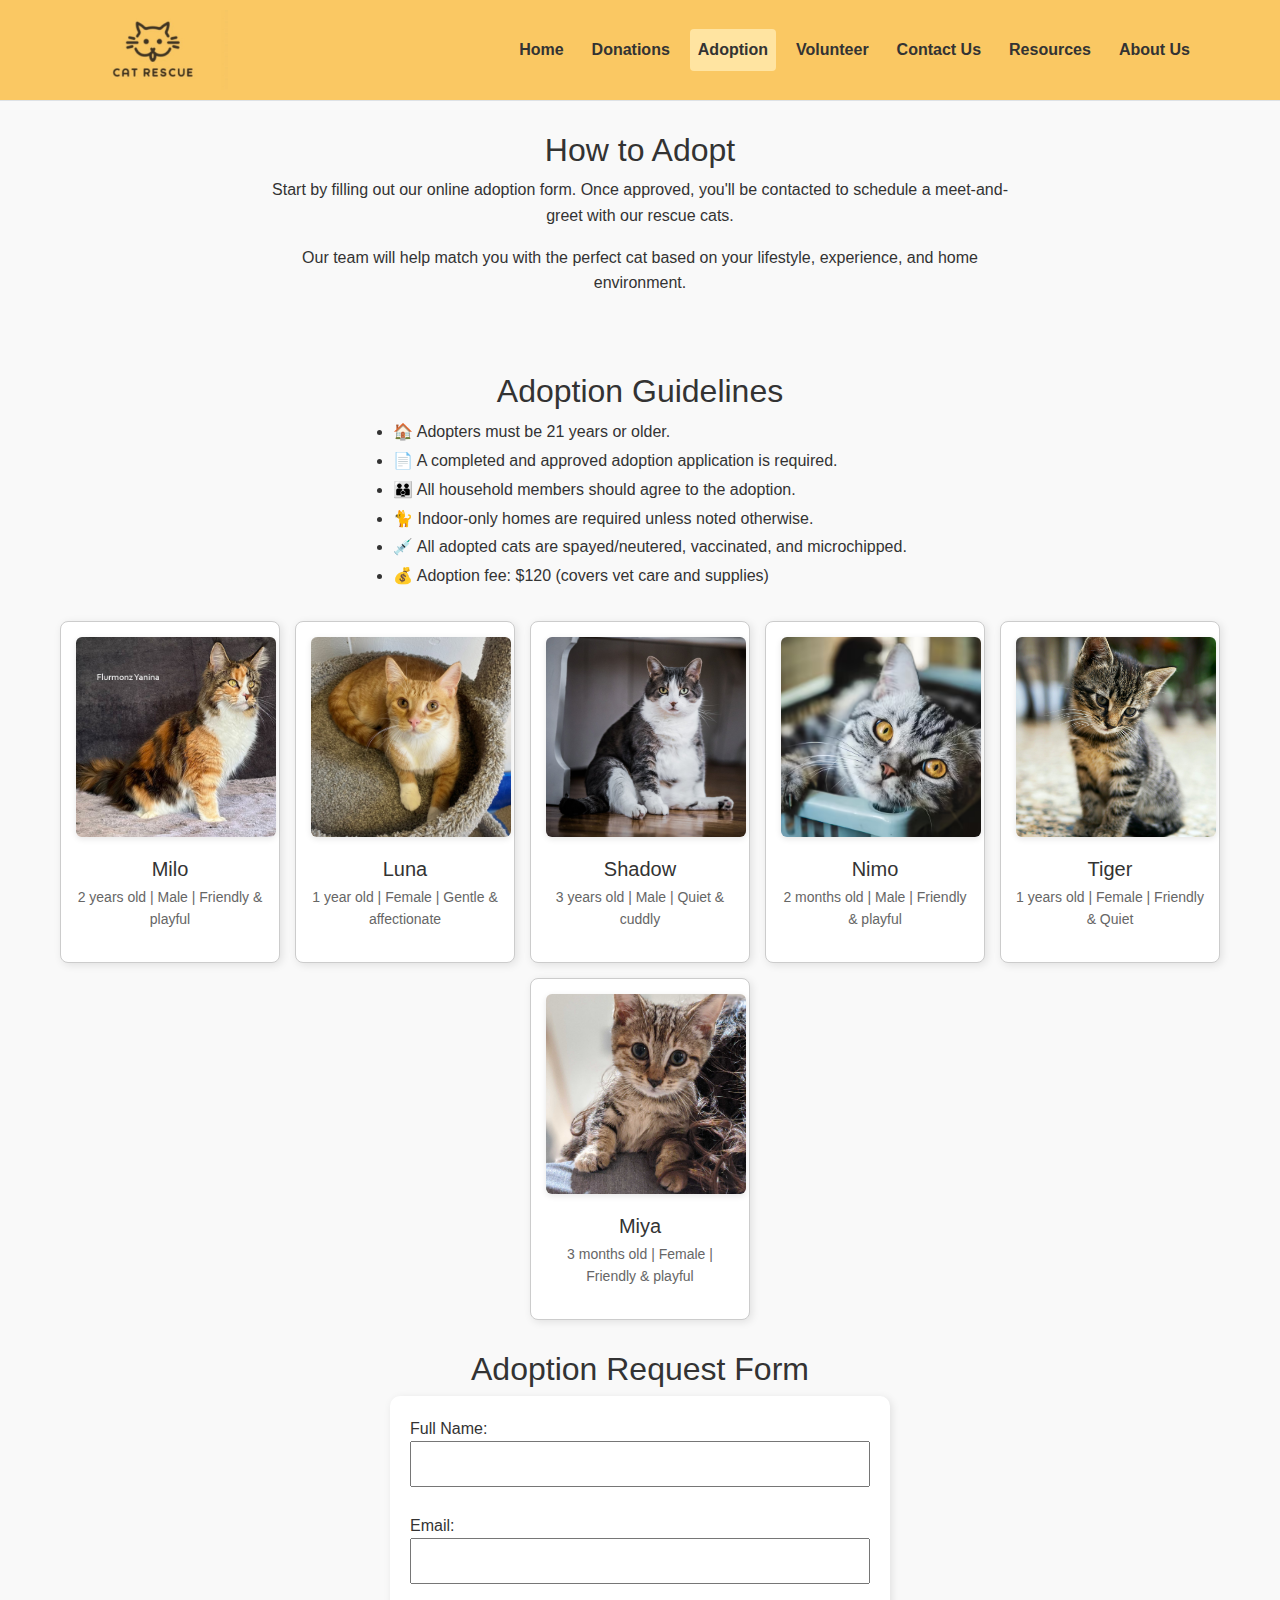
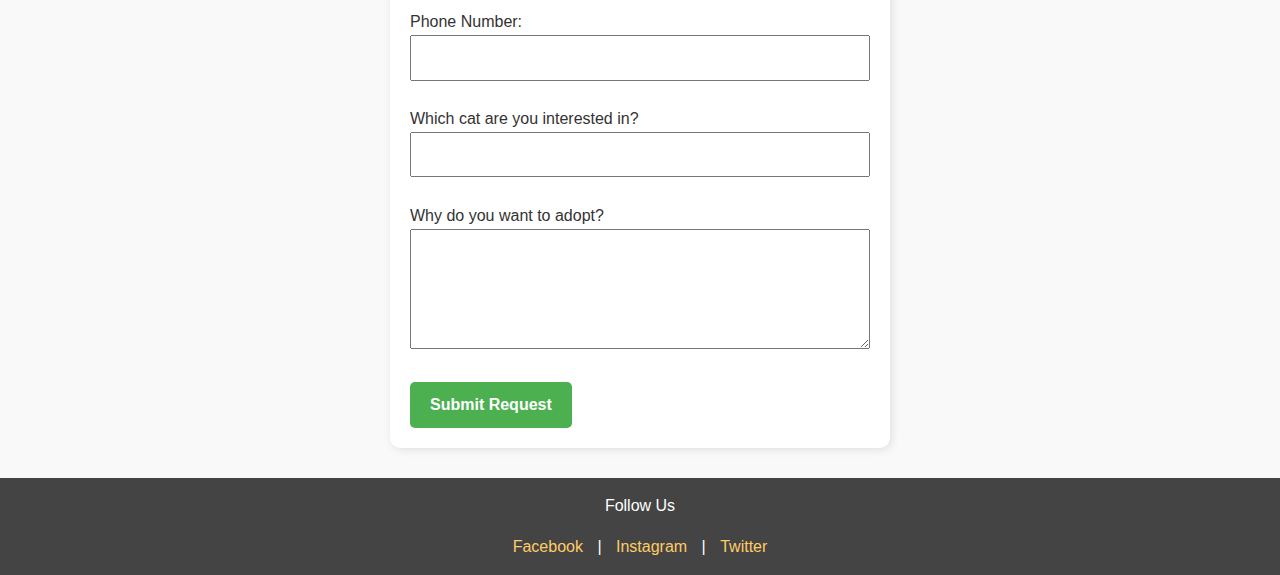
<file: adoption.html>
<!DOCTYPE html>
<html lang="en">
<head>
  <meta charset="UTF-8">
  <title>Adoption - Fremont Cat Rescue</title>
  <link href="https://cdn.jsdelivr.net/npm/bootstrap@5.3.3/dist/css/bootstrap.min.css" rel="stylesheet">
  <link rel="stylesheet" href="css/style.css">

  <link rel="icon" type="image/png" href="images/icon.png">

</head>

<script defer src="https://cdn.jsdelivr.net/npm/bootstrap@5.3.3/dist/js/bootstrap.bundle.min.js"></script>

<body>

  <!-- Header + Navigation -->
<a class="visually-hidden-focusable position-absolute m-2 p-2 bg-dark text-white rounded" href="#main">Skip to content</a>

<header class="border-bottom">
  <nav class="navbar navbar-expand-lg navbar-light" style="background:#fac863;">
    <div class="container">
      <a class="navbar-brand d-flex align-items-center" href="index.html" aria-label="Fremont Cat Rescue home">
        <img src="images/logo.jpg" alt="Fremont Cat Rescue logo" class="brand-logo" loading="lazy">
      </a>

      <button class="navbar-toggler" type="button"
              data-bs-toggle="collapse" data-bs-target="#primaryNav"
              aria-controls="primaryNav" aria-expanded="false" aria-label="Toggle navigation">
        <span class="navbar-toggler-icon"></span>
      </button>

      <div id="primaryNav" class="collapse navbar-collapse">
        <ul class="navbar-nav ms-auto mb-2 mb-lg-0 fw-bold">
          <li class="nav-item"><a class="nav-link" href="index.html" >Home</a></li>
          <li class="nav-item"><a class="nav-link" href="donations.html">Donations</a></li>
          <li class="nav-item"><a class="nav-link" href="adoption.html" aria-current="page">Adoption</a></li>
          <li class="nav-item"><a class="nav-link" href="volunteer.html">Volunteer</a></li>
          <li class="nav-item"><a class="nav-link" href="contact.html" >Contact Us</a></li>
          <li class="nav-item"><a class="nav-link" href="resources.html" >Resources</a></li>
          <li class="nav-item"><a class="nav-link" href="about.html" >About Us</a></li>
        </ul>
      </div>
    </div>
  </nav>
</header>
<main>
  <!-- How to Adopt -->
  <section class="adoption-process" >
    <h2>How to Adopt</h2>
    <p>Start by filling out our online adoption form. Once approved, you'll be contacted to schedule a meet-and-greet with our rescue cats.</p>
    <p>Our team will help match you with the perfect cat based on your lifestyle, experience, and home environment.</p>
  </section>

  <!-- Adoption Rules -->
  <section class="adoption-rules" >
    <h2>Adoption Guidelines</h2>
    <ul>
      <li>🏠 Adopters must be 21 years or older.</li>
      <li>📄 A completed and approved adoption application is required.</li>
      <li>👪 All household members should agree to the adoption.</li>
      <li>🐈 Indoor-only homes are required unless noted otherwise.</li>
      <li>💉 All adopted cats are spayed/neutered, vaccinated, and microchipped.</li>
      <li>💰 Adoption fee: $120 (covers vet care and supplies)</li>
    </ul>
  </section>


 <!-- Adoptable Cats -->
<div class="gallery-flex">
  <div class="cat-card">
    <img src="images/cat5.jpg" alt="Milo">
    <h3>Milo</h3>
    <p>2 years old | Male | Friendly & playful</p>

  </div>
  <div class="cat-card">
    <img src="images/cat7.jpg" alt="Luna">
    <h3>Luna</h3>
    <p>1 year old | Female | Gentle & affectionate</p>
  </div>
  <div class="cat-card">
    <img src="images/cat3.jpg" alt="Shadow">
    <h3>Shadow</h3>
    <p>3 years old | Male | Quiet & cuddly</p>
  </div>
   <div class="cat-card">
    <img src="images/cat1.jpg" alt="Nimo">
    <h3>Nimo</h3>
    <p>2 months old | Male | Friendly & playful</p>
    
  </div>
   <div class="cat-card">
    <img src="images/cat4.jpg" alt="Tiger">
    <h3>Tiger</h3>
    <p>1 years old | Female | Friendly & Quiet</p>
    
  </div>
   <div class="cat-card">
    <img src="images/cat6.jpg" alt="Miya">
    <h3>Miya</h3>
    <p>3 months old | Female | Friendly & playful</p>
    
  </div>
</div>
 


<section class="adoption-form" style="padding: 30px; background-color: #f9f9f9;">
  <h2 style="text-align: center;">Adoption Request Form</h2>
  <form action="#" method="POST" style="max-width: 500px; margin: auto;">
    <label for="full-name">Full Name:</label><br>
    <input type="text" id="full-name" name="full-name" required style="width: 100%; padding: 8px;"><br><br>

    <label for="email">Email:</label><br>
    <input type="email" id="email" name="email" required style="width: 100%; padding: 8px;"><br><br>

    <label for="phone">Phone Number:</label><br>
    <input type="tel" id="phone" name="phone" required style="width: 100%; padding: 8px;"><br><br>

    <label for="cat-name">Which cat are you interested in?</label><br>
    <input type="text" id="cat-name" name="cat-name" required style="width: 100%; padding: 8px;"><br><br>

    <label for="message">Why do you want to adopt?</label><br>
    <textarea id="message" name="message" rows="4" required style="width: 100%; padding: 8px;"></textarea><br><br>

    <button type="submit" style="padding: 10px 20px; background: #4CAF50; color: white; font-weight: bold; border: none; border-radius: 5px;">Submit Request</button>
  </form>
</section>
</main>

  <!-- Footer -->
  <footer class="footer">
    <p>Follow Us</p>
    <a href="#">Facebook</a> |
    <a href="#">Instagram</a> |
    <a href="#">Twitter</a>
  </footer>
</body>
</html>
</file>
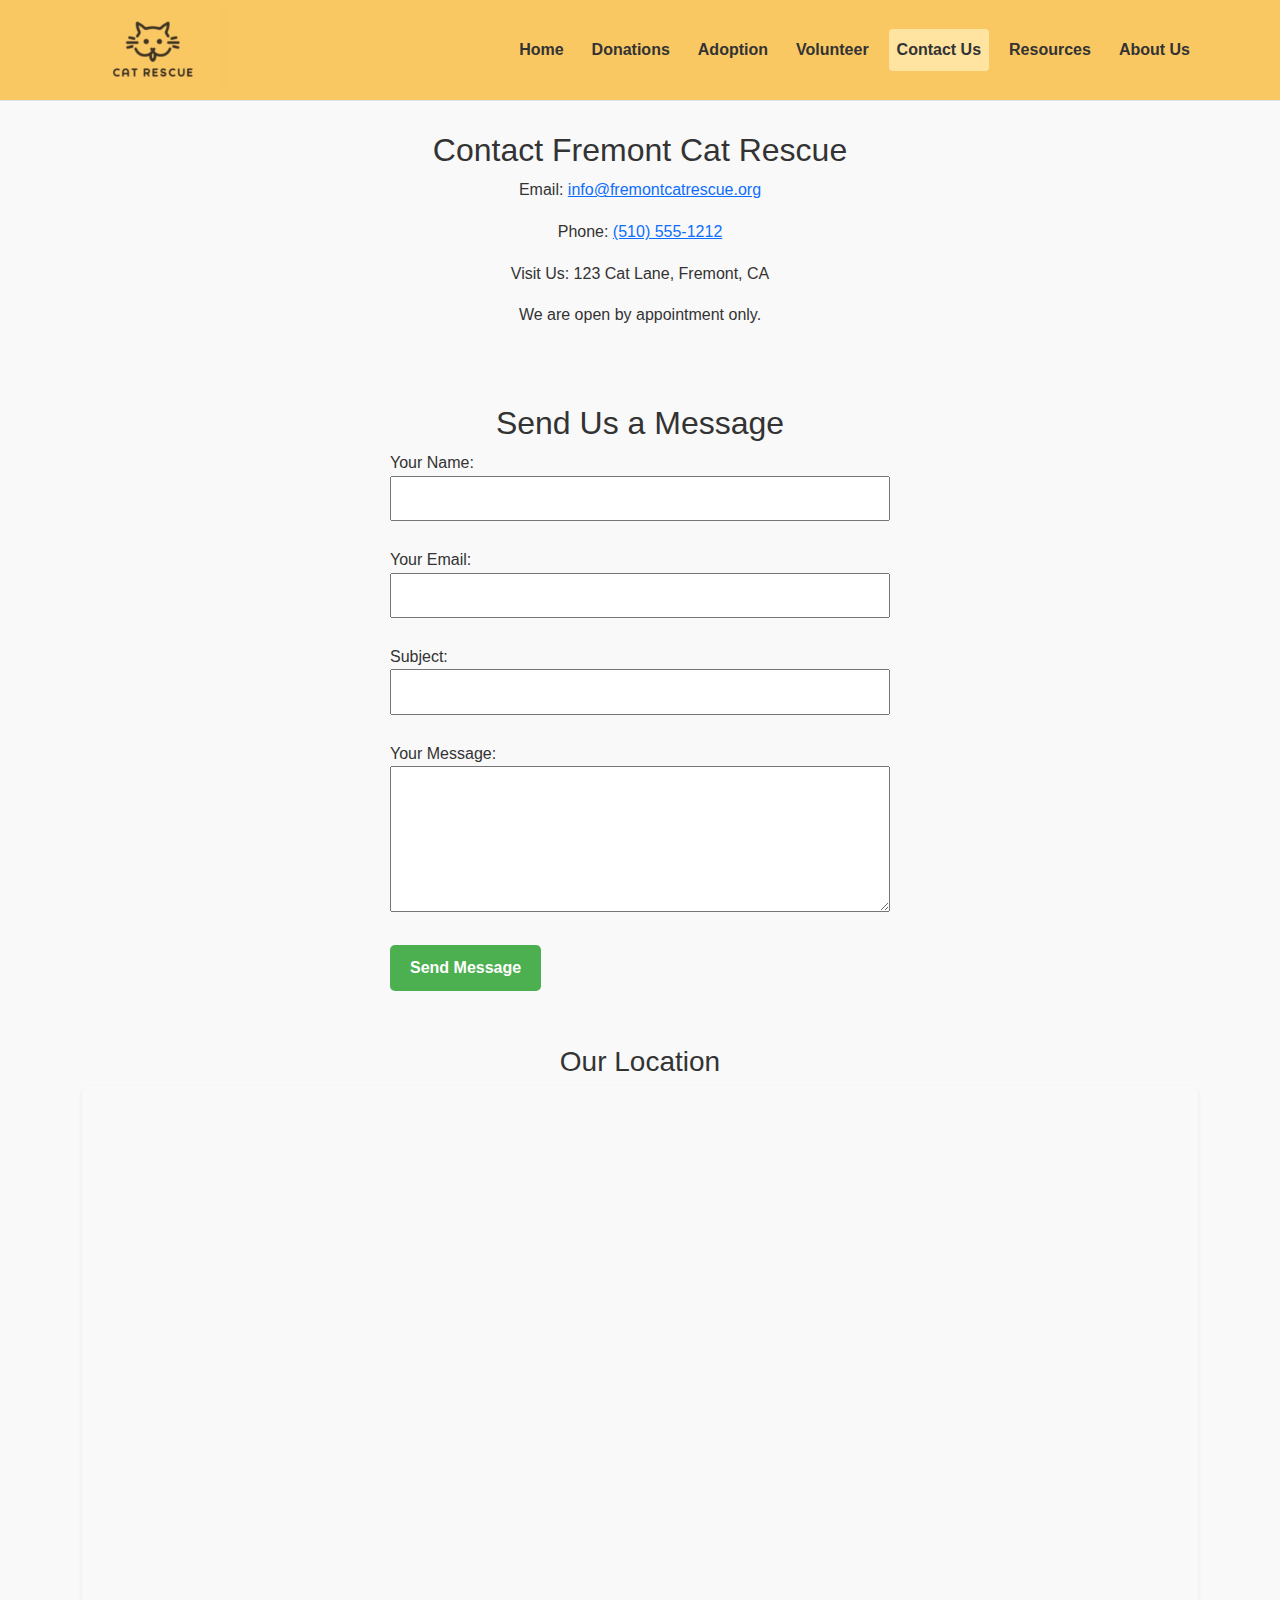
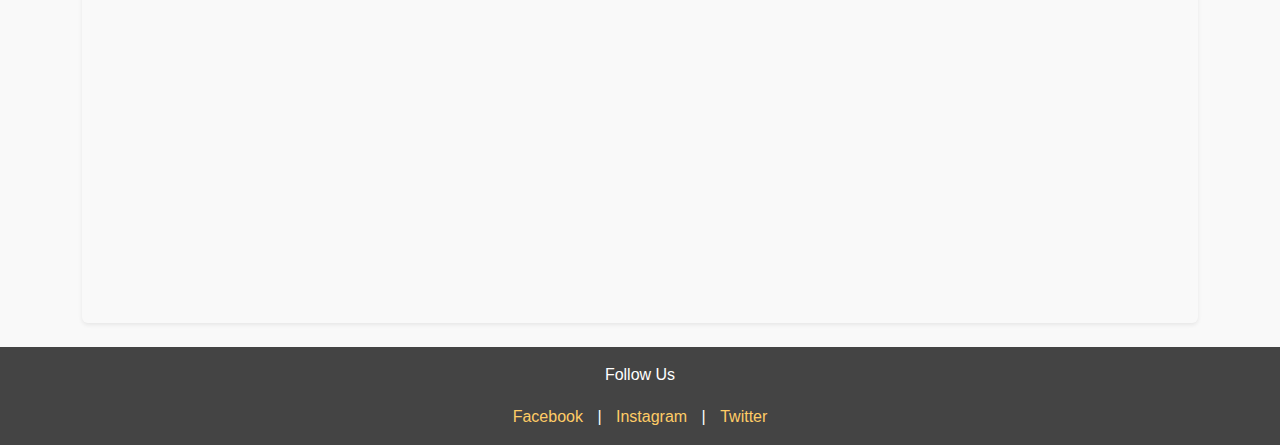
<file: contact.html>
<!DOCTYPE html>
<html lang="en">
<head>
  <meta charset="UTF-8">
  <title>Contact Us - Fremont Cat Rescue</title>
  <link href="https://cdn.jsdelivr.net/npm/bootstrap@5.3.3/dist/css/bootstrap.min.css" rel="stylesheet">
  <link rel="stylesheet" href="css/style.css">

  <link rel="icon" type="image/png" href="images/icon.png">

</head>

<script defer src="https://cdn.jsdelivr.net/npm/bootstrap@5.3.3/dist/js/bootstrap.bundle.min.js"></script>

<body>

  <!-- Header + Navigation -->
<a class="visually-hidden-focusable position-absolute m-2 p-2 bg-dark text-white rounded" href="#main">Skip to content</a>

<header class="border-bottom">
  <nav class="navbar navbar-expand-lg navbar-light" style="background:#fac863;">
    <div class="container">
      <a class="navbar-brand d-flex align-items-center" href="index.html" aria-label="Fremont Cat Rescue home">
        <img src="images/logo.jpg" alt="Fremont Cat Rescue logo" class="brand-logo" loading="lazy">
      </a>

      <button class="navbar-toggler" type="button"
              data-bs-toggle="collapse" data-bs-target="#primaryNav"
              aria-controls="primaryNav" aria-expanded="false" aria-label="Toggle navigation">
        <span class="navbar-toggler-icon"></span>
      </button>

      <div id="primaryNav" class="collapse navbar-collapse">
        <ul class="navbar-nav ms-auto mb-2 mb-lg-0 fw-bold">
          <li class="nav-item"><a class="nav-link" href="index.html" >Home</a></li>
          <li class="nav-item"><a class="nav-link" href="donations.html">Donations</a></li>
          <li class="nav-item"><a class="nav-link" href="adoption.html">Adoption</a></li>
          <li class="nav-item"><a class="nav-link" href="volunteer.html">Volunteer</a></li>
          <li class="nav-item"><a class="nav-link" href="contact.html" aria-current="page">Contact Us</a></li>
          <li class="nav-item"><a class="nav-link" href="resources.html" >Resources</a></li>
          <li class="nav-item"><a class="nav-link" href="about.html" >About Us</a></li>
        </ul>
      </div>
    </div>
  </nav>
</header>
 <main>
  <!-- Contact Information -->
  <section class="contact-info" >
    <h2>Contact Fremont Cat Rescue</h2>
    <p>Email: <a href="mailto:info@fremontcatrescue.org">info@fremontcatrescue.org</a></p>
    <p>Phone: <a href="tel:+15105551212">(510) 555-1212</a></p>
    <p>Visit Us: 123 Cat Lane, Fremont, CA</p>
    <p>We are open by appointment only.</p>
  </section>

  <!-- Contact Form -->
  <section class="contact-form" >
    <h2 >Send Us a Message</h2>
    <form action="#" method="POST" >
      <label for="name">Your Name:</label><br>
      <input type="text" id="name" name="name" ><br><br>

      <label for="email">Your Email:</label><br>
      <input type="email" id="email" name="email" ><br><br>

      <label for="subject">Subject:</label><br>
      <input type="text" id="subject" name="subject"><br><br>

      <label for="message">Your Message:</label><br>
      <textarea id="message" name="message" rows="5" ></textarea><br><br>

      <button type="submit">Send Message</button>
    </form>
  </section>
 

<div class="container my-4">
  <h1 class="h3 text-center">Our Location</h1>
  <div class="ratio ratio-4x3 rounded shadow-sm">
    <iframe src="https://www.google.com/maps/embed?pb=!1m18!1m12!1m3!1d31212.44775559263!2d-121.95060488916016!3d37.52933199999998!2m3!1f0!2f0!3f0!3m2!1i1024!2i768!4f13.1!3m3!1m2!1s0x808fc6bbf950eeb5%3A0xbcd4b7f90bd954f9!2z5aWn6b6N5bC85aSn5a24!5e1!3m2!1szh-CN!2sus!4v1754538391645!5m2!1szh-CN!2sus" loading="lazy" referrerpolicy="no-referrer-when-downgrade" allowfullscreen></iframe>
  </div>
</div>

</main>


  <!-- Footer -->
  <footer class="footer">
    <p>Follow Us</p>
    <a href="#">Facebook</a> |
    <a href="#">Instagram</a> |
    <a href="#">Twitter</a>
  </footer>
</body>
</html>
</file>
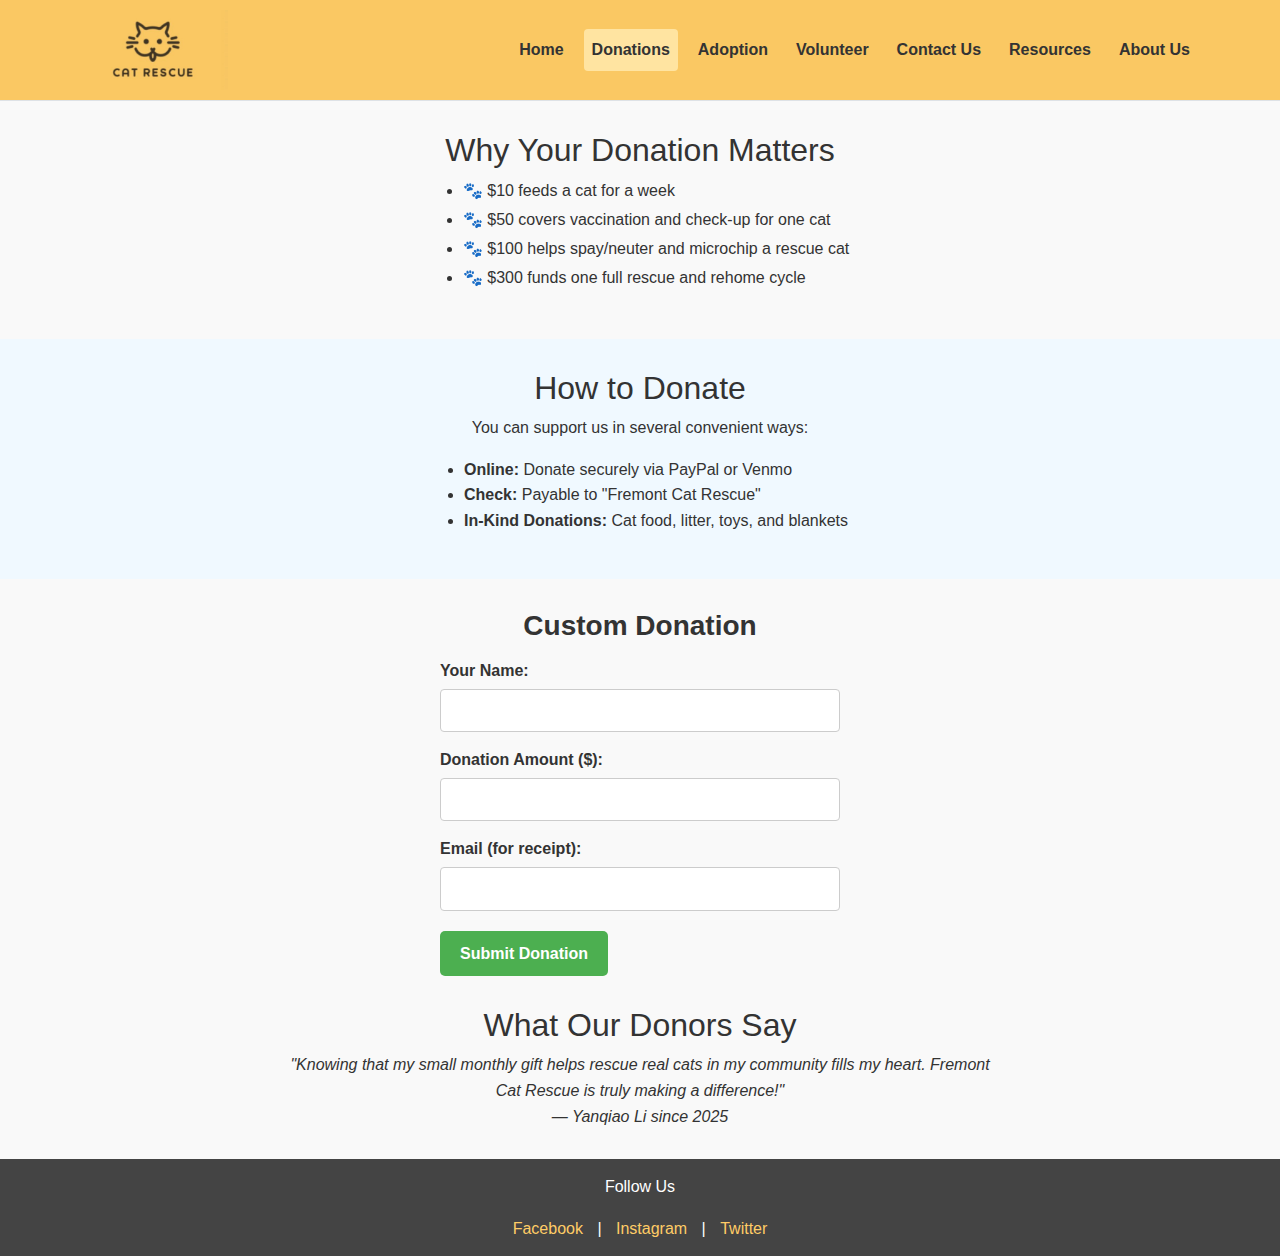
<file: donations.html>
<!DOCTYPE html>
<html lang="en">
<head>
  <meta charset="UTF-8">
  <title>Donations - Fremont Cat Rescue</title>
    <link href="https://cdn.jsdelivr.net/npm/bootstrap@5.3.3/dist/css/bootstrap.min.css" rel="stylesheet">
  <link rel="stylesheet" href="css/style.css">

  <link rel="icon" type="image/png" href="images/icon.png">
</head>

<script defer src="https://cdn.jsdelivr.net/npm/bootstrap@5.3.3/dist/js/bootstrap.bundle.min.js"></script>

<body>

  <!-- Header + Navigation -->
<a class="visually-hidden-focusable position-absolute m-2 p-2 bg-dark text-white rounded" href="#main">Skip to content</a>

<header class="border-bottom">
  <nav class="navbar navbar-expand-lg navbar-light" style="background:#fac863;">
    <div class="container">
      <a class="navbar-brand d-flex align-items-center" href="index.html" aria-label="Fremont Cat Rescue home">
        <img src="images/logo.jpg" alt="Fremont Cat Rescue logo" class="brand-logo" loading="lazy">
      </a>

      <button class="navbar-toggler" type="button"
              data-bs-toggle="collapse" data-bs-target="#primaryNav"
              aria-controls="primaryNav" aria-expanded="false" aria-label="Toggle navigation">
        <span class="navbar-toggler-icon"></span>
      </button>

      <div id="primaryNav" class="collapse navbar-collapse">
        <ul class="navbar-nav ms-auto mb-2 mb-lg-0 fw-bold">
          <li class="nav-item"><a class="nav-link" href="index.html" >Home</a></li>
          <li class="nav-item"><a class="nav-link" href="donations.html" aria-current="page">Donations</a></li>
          <li class="nav-item"><a class="nav-link" href="adoption.html" >Adoption</a></li>
          <li class="nav-item"><a class="nav-link" href="volunteer.html">Volunteer</a></li>
          <li class="nav-item"><a class="nav-link" href="contact.html" >Contact Us</a></li>
          <li class="nav-item"><a class="nav-link" href="resources.html" >Resources</a></li>
          <li class="nav-item"><a class="nav-link" href="about.html" >About Us</a></li>
        </ul>
      </div>
    </div>
  </nav>
</header>
<!DOCTYPE html>
<html lang="en">
<head>
  <meta charset="UTF-8">
  <title>Donations - Fremont Cat Rescue</title>
  <link rel="stylesheet" href="css/style.css">
</head>
<body>
  
  <main>
  <!-- Why Donate -->
<section class="donation-impact">
  <h2>Why Your Donation Matters</h2>
  <ul>
    <li>🐾 $10 feeds a cat for a week</li>
    <li>🐾 $50 covers vaccination and check-up for one cat</li>
    <li>🐾 $100 helps spay/neuter and microchip a rescue cat</li>
    <li>🐾 $300 funds one full rescue and rehome cycle</li>
  </ul>
</section>

<!-- Ways to Give -->
<section class="donation-methods">
  <h2>How to Donate</h2>
  <p>You can support us in several convenient ways:</p>
  <ul>
    <li><strong>Online:</strong> Donate securely via PayPal or Venmo</li>
    <li><strong>Check:</strong> Payable to "Fremont Cat Rescue"</li>
    <li><strong>In-Kind Donations:</strong> Cat food, litter, toys, and blankets</li>
  </ul>
</section>
    
<div class="donation-form-container">
  <h3>Custom Donation</h3>
  <form action="#" method="POST">
    <label for="name">Your Name:</label>
    <input type="text" id="name" name="name" required>

    <label for="amount">Donation Amount ($):</label>
    <input type="number" id="amount" name="amount" required>

    <label for="email">Email (for receipt):</label>
    <input type="email" id="email" name="email" required>

    <button type="submit">Submit Donation</button>
  </form>
</div>
    </section>

    <!-- Testimonials -->
    <section class="testimonial" style="padding: 30px; text-align: center;">
      <h2>What Our Donors Say</h2>
      <blockquote style="font-style: italic; max-width: 700px; margin: auto;">
        "Knowing that my small monthly gift helps rescue real cats in my community fills my heart. Fremont Cat Rescue is truly making a difference!"<br>
        — Yanqiao Li since 2025
      </blockquote>
    </section>
  </main>

  <!-- Footer -->
  <footer class="footer">
    <p>Follow Us</p>
    <a href="#">Facebook</a> |
    <a href="#">Instagram</a> |
    <a href="#">Twitter</a>
  </footer>
</body>
</html>
</file>
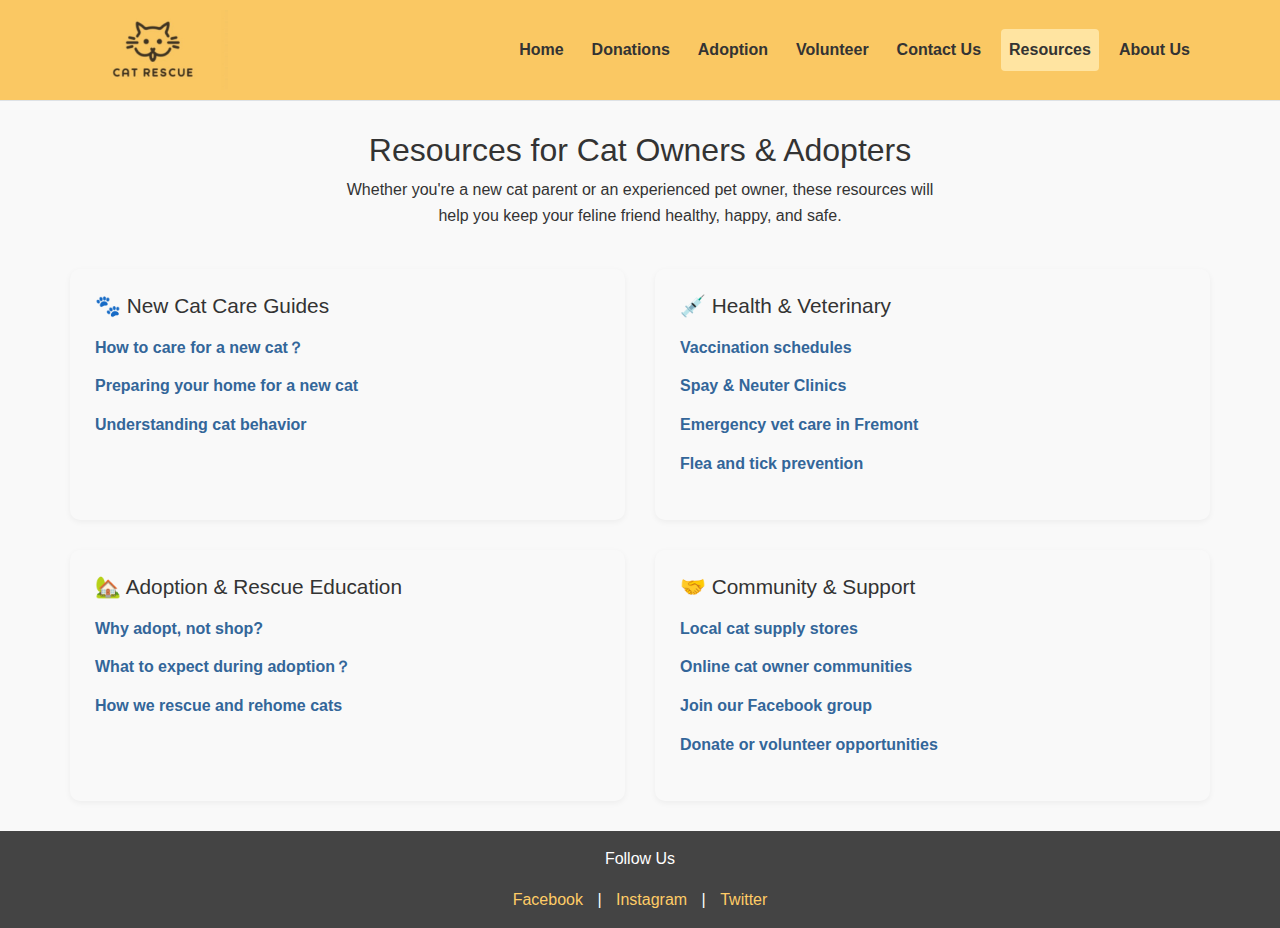
<file: resources.html>
<!DOCTYPE html>
<html lang="en">
<head>
  <meta charset="UTF-8">
  <title>Resources - Fremont Cat Rescue</title>
    <link href="https://cdn.jsdelivr.net/npm/bootstrap@5.3.3/dist/css/bootstrap.min.css" rel="stylesheet">
  <link rel="stylesheet" href="css/style.css">



</head>

<script defer src="https://cdn.jsdelivr.net/npm/bootstrap@5.3.3/dist/js/bootstrap.bundle.min.js"></script>

<body>

  <!-- Header + Navigation -->
<a class="visually-hidden-focusable position-absolute m-2 p-2 bg-dark text-white rounded" href="#main">Skip to content</a>

<header class="border-bottom">
  <nav class="navbar navbar-expand-lg navbar-light" style="background:#fac863;">
    <div class="container">
      <a class="navbar-brand d-flex align-items-center" href="index.html" aria-label="Fremont Cat Rescue home">
        <img src="images/logo.jpg" alt="Fremont Cat Rescue logo" class="brand-logo" loading="lazy">
      </a>

      <button class="navbar-toggler" type="button"
              data-bs-toggle="collapse" data-bs-target="#primaryNav"
              aria-controls="primaryNav" aria-expanded="false" aria-label="Toggle navigation">
        <span class="navbar-toggler-icon"></span>
      </button>

      <div id="primaryNav" class="collapse navbar-collapse">
        <ul class="navbar-nav ms-auto mb-2 mb-lg-0 fw-bold">
          <li class="nav-item"><a class="nav-link" href="index.html" >Home</a></li>
          <li class="nav-item"><a class="nav-link" href="donations.html">Donations</a></li>
          <li class="nav-item"><a class="nav-link" href="adoption.html">Adoption</a></li>
          <li class="nav-item"><a class="nav-link" href="volunteer.html">Volunteer</a></li>
          <li class="nav-item"><a class="nav-link" href="contact.html">Contact Us</a></li>
          <li class="nav-item"><a class="nav-link" href="resources.html" aria-current="page">Resources</a></li>
          <li class="nav-item"><a class="nav-link" href="about.html" >About Us</a></li>
        </ul>
      </div>
    </div>
  </nav>
</header>


  <main class="resources-main">
  <!-- Intro Section -->
  <section class="resources-intro">
    <h2>Resources for Cat Owners & Adopters</h2>
    <p>Whether you're a new cat parent or an experienced pet owner, these resources will help you keep your feline friend healthy, happy, and safe.</p>
  </section>

  <!-- Two-column grid container -->
  <div class="resources-grid">
    
    <!-- New Cat Care -->
    <section class="resource-card">
      <h3>🐾 New Cat Care Guides</h3>
      <ul>
        <li><a href="#">How to care for a new cat？</a> </li>
        <li><a href="#">Preparing your home for a new cat</a> </li>
        <li><a href="#">Understanding cat behavior</a> </li>
      </ul>
    </section>

    <!-- Health & Wellness -->
    <section class="resource-card">
      <h3>💉 Health & Veterinary</h3>
      <ul>
        <li><a href="#">Vaccination schedules</a> </li>
        <li><a href="#">Spay & Neuter Clinics</a> </li>
        <li><a href="#">Emergency vet care in Fremont</a></li>
        <li><a href="#">Flea and tick prevention</a></li>
      </ul>
    </section>

    <!-- Adoption & Rescue Info -->
    <section class="resource-card">
      <h3>🏡 Adoption & Rescue Education</h3>
      <ul>
        <li><a href="#">Why adopt, not shop?</a></li>
        <li><a href="#">What to expect during adoption？</a></li>
        <li><a href="#">How we rescue and rehome cats</a></li>
      </ul>
    </section>

    <!-- Community Support -->
    <section class="resource-card">
      <h3>🤝 Community & Support</h3>
      <ul>
        <li><a href="#">Local cat supply stores</a></li>
        <li><a href="#">Online cat owner communities</a></li>
        <li><a href="#">Join our Facebook group</a></li>
        <li><a href="#">Donate or volunteer opportunities</a></li>
      </ul>
    </section>
  </div>
</main>


  <!-- Footer -->
  <footer class="footer">
    <p>Follow Us</p>
    <a href="#">Facebook</a> |
    <a href="#">Instagram</a> |
    <a href="#">Twitter</a>
  </footer>
</body>
</html>
</file>
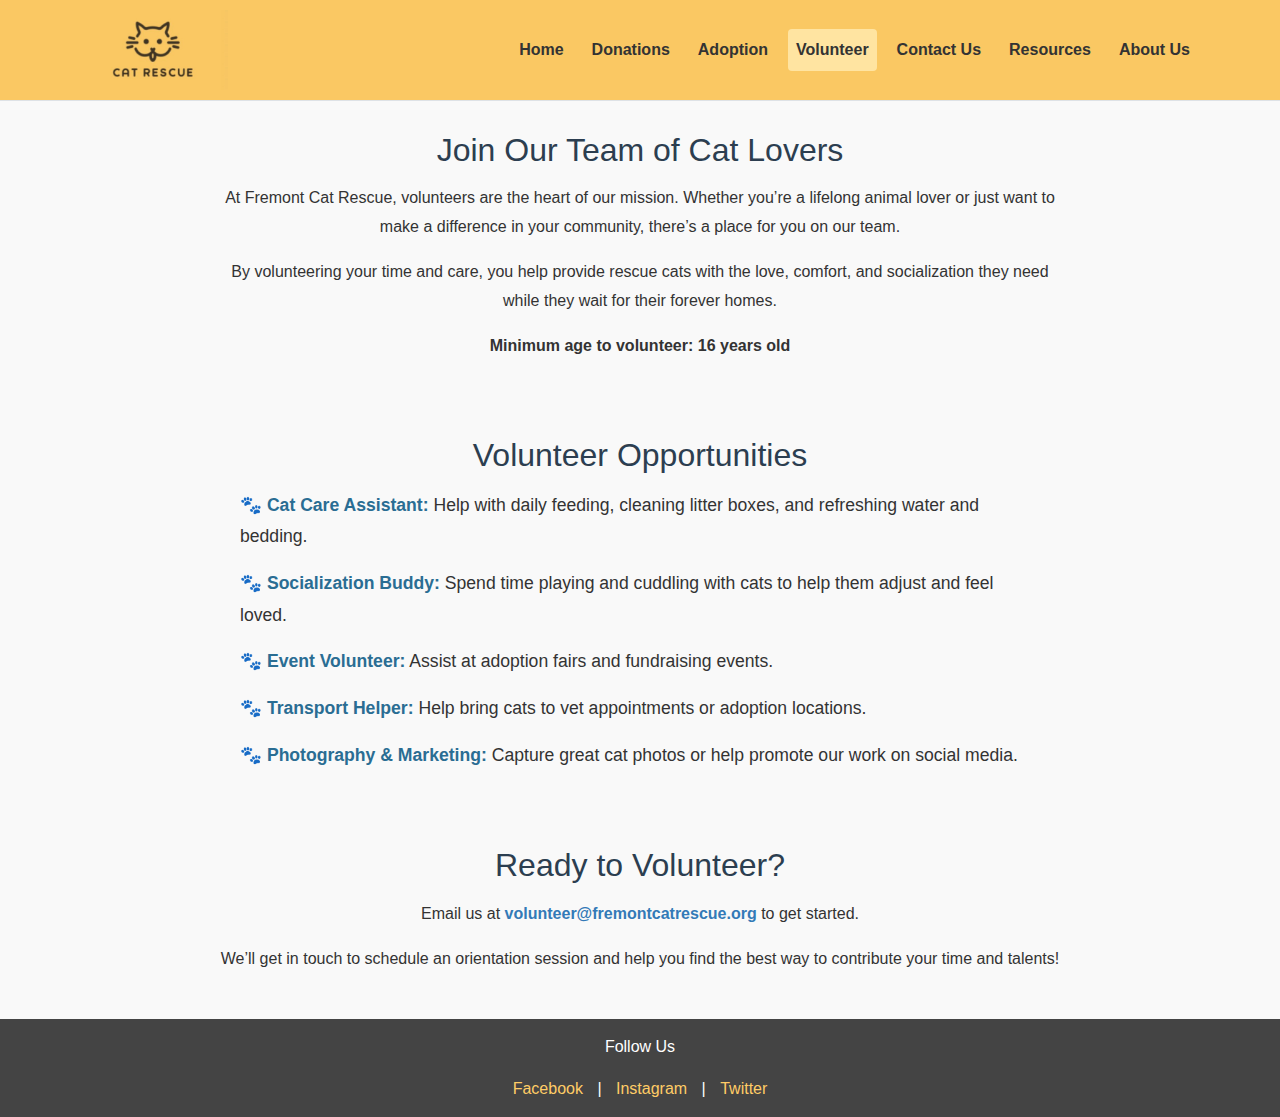
<file: volunteer.html>
<!DOCTYPE html>
<html lang="en">
<head>
  <meta charset="UTF-8">
  <title>Volunteer - Fremont Cat Rescue</title>
    <link href="https://cdn.jsdelivr.net/npm/bootstrap@5.3.3/dist/css/bootstrap.min.css" rel="stylesheet">
  <link rel="stylesheet" href="css/style.css">
  <link rel="icon" type="image/png" href="images/icon.png">

</head>

<script defer src="https://cdn.jsdelivr.net/npm/bootstrap@5.3.3/dist/js/bootstrap.bundle.min.js"></script>

<body>

  <!-- Header + Navigation -->
<a class="visually-hidden-focusable position-absolute m-2 p-2 bg-dark text-white rounded" href="#main">Skip to content</a>

<header class="border-bottom">
  <nav class="navbar navbar-expand-lg navbar-light" style="background:#fac863;">
    <div class="container">
      <a class="navbar-brand d-flex align-items-center" href="index.html" aria-label="Fremont Cat Rescue home">
        <img src="images/logo.jpg" alt="Fremont Cat Rescue logo" class="brand-logo" loading="lazy">
      </a>

      <button class="navbar-toggler" type="button"
              data-bs-toggle="collapse" data-bs-target="#primaryNav"
              aria-controls="primaryNav" aria-expanded="false" aria-label="Toggle navigation">
        <span class="navbar-toggler-icon"></span>
      </button>

      <div id="primaryNav" class="collapse navbar-collapse">
        <ul class="navbar-nav ms-auto mb-2 mb-lg-0 fw-bold">
          <li class="nav-item"><a class="nav-link" href="index.html" >Home</a></li>
          <li class="nav-item"><a class="nav-link" href="donations.html">Donations</a></li>
          <li class="nav-item"><a class="nav-link" href="adoption.html" >Adoption</a></li>
          <li class="nav-item"><a class="nav-link" href="volunteer.html" aria-current="page">Volunteer</a></li>
          <li class="nav-item"><a class="nav-link" href="contact.html" >Contact Us</a></li>
          <li class="nav-item"><a class="nav-link" href="resources.html" >Resources</a></li>
          <li class="nav-item"><a class="nav-link" href="about.html" >About Us</a></li>
        </ul>
      </div>
    </div>
  </nav>
</header>
<main>
  <!-- Volunteer Introduction -->
  <section class="volunteer-intro" >
    <h2>Join Our Team of Cat Lovers</h2>
    <p>At Fremont Cat Rescue, volunteers are the heart of our mission. Whether you’re a lifelong animal lover or just want to make a difference in your community, there’s a place for you on our team.</p>
    <p>By volunteering your time and care, you help provide rescue cats with the love, comfort, and socialization they need while they wait for their forever homes.</p>
    <p><strong>Minimum age to volunteer: 16 years old</strong></p>
  </section>

  <!-- Volunteer Roles -->
  <section class="volunteer-roles">
    <h2>Volunteer Opportunities</h2>
    <ul style="line-height: 1.8; max-width: 800px; margin: auto; text-align: left;">
      <li>🐾 <strong>Cat Care Assistant:</strong> Help with daily feeding, cleaning litter boxes, and refreshing water and bedding.</li>
      <li>🐾 <strong>Socialization Buddy:</strong> Spend time playing and cuddling with cats to help them adjust and feel loved.</li>
      <li>🐾 <strong>Event Volunteer:</strong> Assist at adoption fairs and fundraising events.</li>
      <li>🐾 <strong>Transport Helper:</strong> Help bring cats to vet appointments or adoption locations.</li>
      <li>🐾 <strong>Photography & Marketing:</strong> Capture great cat photos or help promote our work on social media.</li>
    </ul>
  </section>

  <!-- Volunteer Form Invitation -->
  <section class="volunteer-signup" >
    <h2>Ready to Volunteer?</h2>
    <p>Email us at <a href="mailto:volunteer@fremontcatrescue.org">volunteer@fremontcatrescue.org</a> to get started.</p>
    <p>We’ll get in touch to schedule an orientation session and help you find the best way to contribute your time and talents!</p>
  </section>
</main>


  <!-- Footer -->
  <footer class="footer">
    <p>Follow Us</p>
    <a href="#">Facebook</a> |
    <a href="#">Instagram</a> |
    <a href="#">Twitter</a>
  </footer>
</body>
</html>
</file>
<file: css/style.css>
/* Reset */
* {
    margin: 0;
    padding: 0;
    box-sizing: border-box;
}

/* Body & Typography */
body {
    font-family: 'Arial', sans-serif;
    color: #333;
    background-color: #f9f9f9;
    line-height: 1.6;
}

/* Navigation Bar */
.navbar {
    display: flex;
    justify-content: space-between;
    align-items: center;
    background: #fac863;
    padding: 5px 15px;  
}

/* 统一导航外观 */
.navbar { background: #fac863; }
.brand-logo { height:80px; width: auto; display: block; } /* 控制 logo 高度 */
.navbar .nav-link {
  color: #333;
  font-weight: 700;
  padding: .5rem .75rem;
}
.navbar .nav-link:hover,
.navbar a[aria-current="page"] {
  background: #ffe4a1;
  border-radius: 4px;
  color: #333;
}

/* 修正你原本无效的选择器（删掉这些旧的） */
/*
.navbar navbar-expand-lg { ... }                <-- 无效，删
.navbar-brand d-flex align-items-center img { ... }  <-- 无效，改成 .brand-logo 或 .navbar-brand img
*/

/* 汉堡图标在浅色背景下可见（已加 navbar-light）；如需更深色图标可覆盖： */
/* .navbar-light .navbar-toggler-icon { filter: invert(1); } */

/* 其它你原有样式保持不变 … */


/* Logo 图片 */
.logo img {
    height: 90px;  
    width: auto;
    display: block;
}

.navbar .logo {
    font-size: 1.5em;
    font-weight: bold;
    text-decoration: none;
    color: #333;
}

.navbar ul {
    display: flex;
    list-style: none;
    gap: 12px; 
}
 

.navbar a:hover {
    background-color: #ffe4a1;
    border-radius: 4px;
}


/* Hero Section */
.hero {
    position: relative;
    text-align: center;
    color: white;
    overflow: hidden;
    height: 500px;
}

.hero img,
.cycle-slideshow img {
    width: 100%;
    height: 500px;
    display: block;
 
    object-fit: cover;
    object-position: center;
}

.hero-text {
    position: absolute;
    top: 50%;
    left: 50%;
    transform: translate(-50%, -50%);
    z-index: 3;
    text-align: center;
    color: #fff;
}

.hero-text h1 {
    font-size: 3em;
    margin-bottom: 12px;
}

.hero-text .btn {
    display: inline-block;
    background: #ffcc66;
    color: #333;
    padding: 10px 20px;
    font-weight: bold;
    text-decoration: none;
    border-radius: 4px;
    margin-top: 10px;
}

.hero-text .btn:hover {
    background: #ffd98e;
}
.overlay {
    position: absolute;
    top: 0; left: 0;
    width: 100%;
    height: 100%;
    background-color: rgba(0,0,0,0.4);
    z-index: 2;
}

.cycle-slideshow {
    position: relative;
    z-index: 1;
}

 
/* News */
.news {
    background: #fff5e6;
    margin: 20px auto;
    padding: 20px;
    border-left: 5px solid #ffcc66;
    max-width: 900px;
}

/* Gallery */
.cat-gallery {
    padding: 20px;
    text-align: center;
}

.gallery-flex {
    display: flex;
    justify-content: center;
    flex-wrap: wrap;
    gap: 15px;
}

.gallery-flex img {
    width: 280px;
    border-radius: 10px;
    box-shadow: 0 2px 6px rgba(0, 0, 0, 0.1);
    position: relative;
    z-index: 1;
    transition: transform 0.3s, box-shadow 0.3s;
}

/* 给每张图加 overlay 效果 */
.gallery-flex img::before {
    content: "";
    position: absolute;
    top: 0; left: 0;
    width: 100%; height: 100%;
    background-color: rgba(0, 0, 0, 0.25); /* 黑色半透明遮罩 */
    border-radius: 10px;
    z-index: 2;
    pointer-events: none;
}


.gallery-flex img:hover {
    transform: scale(1.05);
    box-shadow: 0 4px 12px rgba(0, 0, 0, 0.2);
}

/* Mission */
.mission {
    text-align: center;
    background: #e8f5e9;
    padding: 30px;
    margin-top: 20px;
}

/* Footer */
.footer {
    text-align: center;
    padding: 15px;
    background: #444;
    color: #fff;
}

.footer a {
    color: #ffcc66;
    margin: 0 10px;
    text-decoration: none;
}

.footer a:hover {
    text-decoration: underline;
}


/* Responsive Design */
@media screen and (max-width: 1024px) {
  .hero-text h1 {
    font-size: 2.5em;
  }
  .gallery-flex img {
    width: 240px;
  }
}

@media screen and (max-width: 768px) {
  .navbar ul {
    flex-direction: column;
    gap: 8px;
  }
  .hero-text h1 {
    font-size: 2em;
  }
  .gallery-flex img {
    width: 200px;
  }
}

@media screen and (max-width: 480px) {
  .navbar {
    flex-direction: column;
    align-items: flex-start;
  }
  .hero {
    height: 300px;
  }
  .hero img,
  .cycle-slideshow img {
    height: 300px;
  }
  .hero-text h1 {
    font-size: 1.5em;
  }
  .gallery-flex img {
    width: 150px;
  }
}

/* NEW: 减少动效偏好时，关闭轮播，以首图静态显示 */
@media (prefers-reduced-motion: reduce) {
  .cycle-slideshow { display: none; }
  .hero { background:url('../images/cat-hero0.jpg') center/cover no-repeat; }
  * { animation: none !important; transition: none !important; }
}
.donation-impact {
  padding: 30px;
  text-align: center;
}

.donation-impact ul {
  line-height: 1.8;
  display: inline-block; /* 为了让 ul 居中对齐 */
  text-align: left;      /* 保持列表内容左对齐更清晰 */
}

.donation-methods {
  background: #f0f9ff;
  padding: 30px;
  text-align: center;
}

.donation-methods ul {
  display: inline-block;
  text-align: left;
}


.donation-form-container {
  margin-top: 30px;
}

.donation-form-container form {
  max-width: 400px;
  margin: auto;
}

.donation-form-container label {
  display: block;
  margin-top: 15px;
  font-weight: bold;
}

.donation-form-container input[type="text"],
.donation-form-container input[type="number"],
.donation-form-container input[type="email"] {
  width: 100%;
  padding: 8px;
  margin-top: 5px;
  box-sizing: border-box;
  border: 1px solid #ccc;
  border-radius: 4px;
}

.donation-form-container button {
  margin-top: 20px;
  padding: 10px 20px;
  background: #4CAF50;
  color: white;
  font-weight: bold;
  border: none;
  border-radius: 5px;
  cursor: pointer;
}

.donation-form-container button:hover {
  background-color: #45a049;
}

.donation-form-container h3 {
  font-size: 28px;
  font-weight: bold;
  text-align: center;
}
/* Adoptable Cats Section */

.adoption-process,
.adoption-rules {
  padding: 30px;
  max-width: 800px;         /* 限制内容宽度 */
  margin: 0 auto;            /* 水平居中 */
  text-align: center;        /* 让标题和段落居中 */
}

.adoption-rules {
  background-color: #f9f9f9;
}

.adoption-rules ul {
  line-height: 1.8;
  text-align: left;          /* 保持列表项目左对齐更易读 */
  display: inline-block;     /* 让 ul 内容居中而不撑满宽度 */
  margin: 0 auto;
  padding-left: 20px;        /* 保持缩进 */
}

.adoptable-cats .gallery-flex {
  display: flex;
  justify-content: center;
  gap: 30px;
  flex-wrap: wrap;
  margin-top: 20px;
}

.cat-card {
  width: 220px;
  text-align: center;
  background-color: #fff;
  border: 1px solid #ccc;
  border-radius: 8px;
  padding: 15px;
  box-shadow: 2px 2px 8px rgba(0,0,0,0.1);
}

.cat-card img {
  width: 200px;
  height: 200px;
  object-fit: cover;
  border-radius: 6px;
  margin-bottom: 10px;
}

.cat-card h3 {
  margin: 10px 0 5px 0;
  font-size: 20px;
}

.cat-card p {
  font-size: 14px;
  color: #666;
}

/* Form Styling */
.adoption-form form {
  background: #ffffff;
  padding: 20px;
  border-radius: 10px;
  box-shadow: 2px 2px 8px rgba(0,0,0,0.1);
}

/* Volunteer Section Layout */
.volunteer-intro,
.volunteer-roles,
.volunteer-signup {
  padding: 30px;
  text-align: center;
  max-width: 900px;
  margin: auto;
  font-family: 'Helvetica Neue', sans-serif;
  color: #333;
  line-height: 1.8;
}

.volunteer-roles {
  background-color: #f9f9f9;
}

/* Volunteer Roles List Styling */
.volunteer-roles ul {
  list-style-type: none;
  padding-left: 0;
  text-align: left;
  margin-top: 20px;
}

.volunteer-roles li {
  margin-bottom: 15px;
  font-size: 1.1em;
}

.volunteer-roles strong {
  color: #2a6d93;
}

/* Volunteer Headings */
.volunteer-intro h2,
.volunteer-roles h2,
.volunteer-signup h2 {
  font-size: 2em;
  margin-bottom: 15px;
  color: #2c3e50;
}

/* Email link style */
.volunteer-signup a {
  color: #337ab7;
  text-decoration: none;
  font-weight: bold;
}

.volunteer-signup a:hover {
  text-decoration: underline;
}
/* Contact Info 区块 */
.contact-info {
  text-align: center;
  padding: 30px;
}

/* Contact Form 样式 */
.contact-form {
  background-color: #f9f9f9;
  padding: 30px;
}

.contact-form h2 {
  text-align: center;
}

.contact-form form {
  max-width: 500px;
  margin: auto;
}

.contact-form input,
.contact-form textarea {
  width: 100%;
  padding: 8px;
  box-sizing: border-box;
}

.contact-form button {
  padding: 10px 20px;
  background: #4CAF50;
  color: white;
  font-weight: bold;
  border: none;
  border-radius: 5px;
  cursor: pointer;
}

/* 地图区域样式 */
.map-section {
  text-align: center;
  padding: 30px;
}

.map-section iframe {
  width: 90%;
  max-width: 700px;
  height: 450px;
  border: 0;
  border-radius: 10px;
}

/* Main section: intro block */
.resources-main {
  padding: 30px;
  max-width: 1200px;
  margin: auto;
}

.resources-intro {
  text-align: center;
  margin-bottom: 40px;
}

.resources-intro p {
  max-width: 600px;
  margin: auto;
  line-height: 1.6;
  font-size: 1rem;
}

/* Grid Layout */
.resources-grid {
  display: flex;
  flex-wrap: wrap;
  gap: 30px;
  justify-content: center;
}

/* 每个资源块 */
.resource-card {
  flex: 1 1 calc(50% - 30px);
  background-color: #f9f9f9;
  padding: 25px;
  border-radius: 10px;
  box-shadow: 0 2px 6px rgba(0, 0, 0, 0.05);
}

.resource-card h3 {
  font-size: 1.3em;
  margin-bottom: 15px;
  color: #333;
}

.resource-card ul {
  list-style: none;
  padding-left: 0;
  line-height: 1.8;
}

.resource-card li {
  margin-bottom: 10px;
}

.resource-card a {
  color: #336699;
  font-weight: bold;
  text-decoration: none;
}

.resource-card a:hover {
  text-decoration: underline;
}

/* 响应式：在窄屏下每列变一整行 */
@media (max-width: 768px) {
  .resource-card {
    flex: 1 1 100%;
  }
}

 

.about-main {
  padding: 40px 20px;
  max-width: 1000px;
  margin: auto;
  font-family: 'Helvetica Neue', sans-serif;
  color: #333;
  line-height: 1.8;
}

.about-intro h2 {
  font-size: 2.2em;
  text-align: center;
  color: #444;
  margin-bottom: 20px;
}

.about-main section {
  margin-bottom: 50px;
}

.about-main h3 {
  font-size: 1.6em;
  margin-bottom: 10px;
  color: #2e6f95;
}

.about-main ul {
  list-style-type: disc;
  padding-left: 20px;
}

.about-main li {
  margin-bottom: 8px;
}

.team-photo {
  display: block;
  max-width: 100%;
  height: auto;
  border-radius: 10px;
  margin-top: 15px;
  box-shadow: 0 4px 12px rgba(0,0,0,0.1);
}
.story-photo {
  display: block;
  max-width: 100%;
  height: auto;
  border-radius: 10px;
  margin-top: 15px;
  box-shadow: 0 4px 12px rgba(0,0,0,0.1);
}

/* NEW: 当前页高亮 */
.navbar a[aria-current="page"] {
  background: #ffe4a1;
  border-radius: 4px;
}

/* NEW: Skip link 可见时样式（Bootstrap 已有 visually-hidden-focusable，这里兜底） */
.visually-hidden-focusable:focus {
  position: static !important;
  clip: auto !important;
  width: auto; height: auto;
}

/* NEW: 让画廊图片固定为正方形且自适应裁剪 */
.cat-sq { aspect-ratio: 1 / 1; object-fit: cover; }

/* NEW: Hero 对比度提升 */
.hero .overlay { background-color: rgba(0,0,0,.45); }

/* NEW: 统一容器层次感 */
.news { background:#fff5e6; border-left:5px solid #ffcc66; padding:20px; }
.mission { background:#e8f5e9; }

/* 保留你原有媒体查询 — 已满足“3 个设备断点”要求 */
</file>
